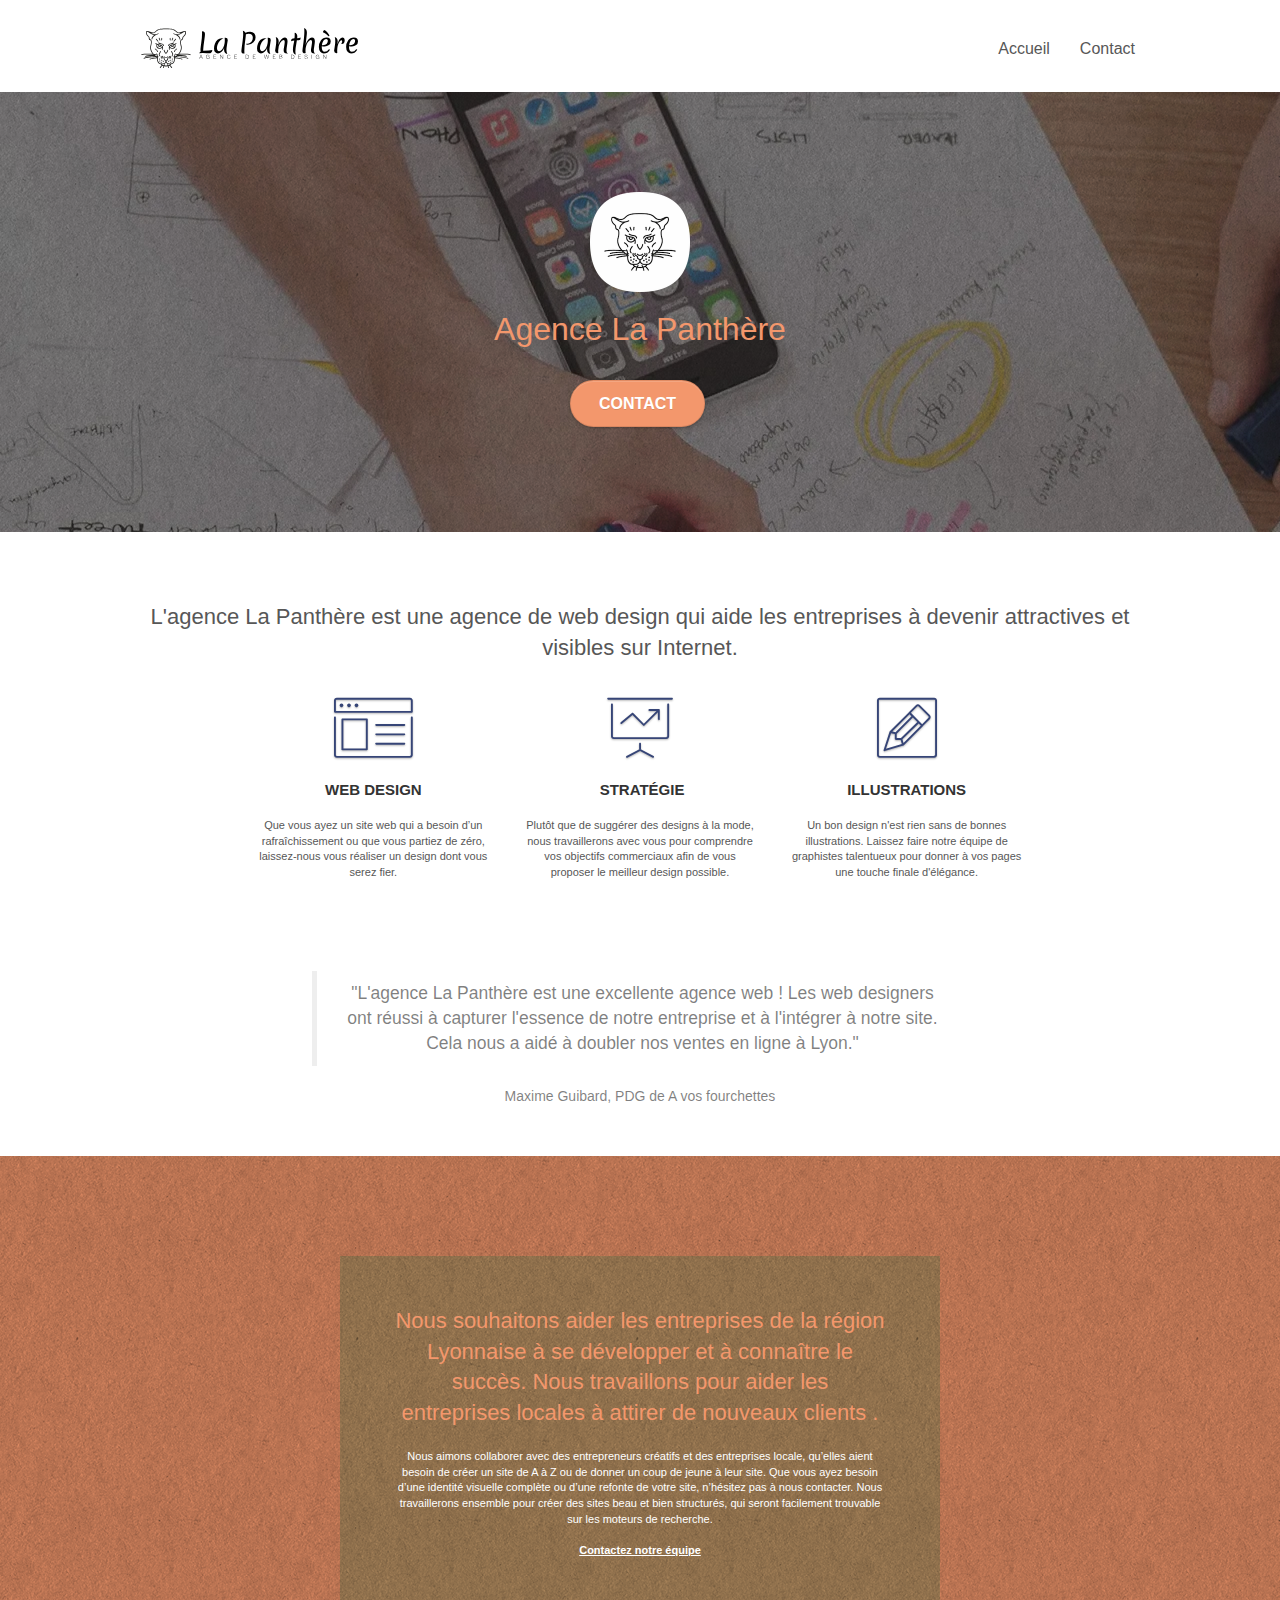
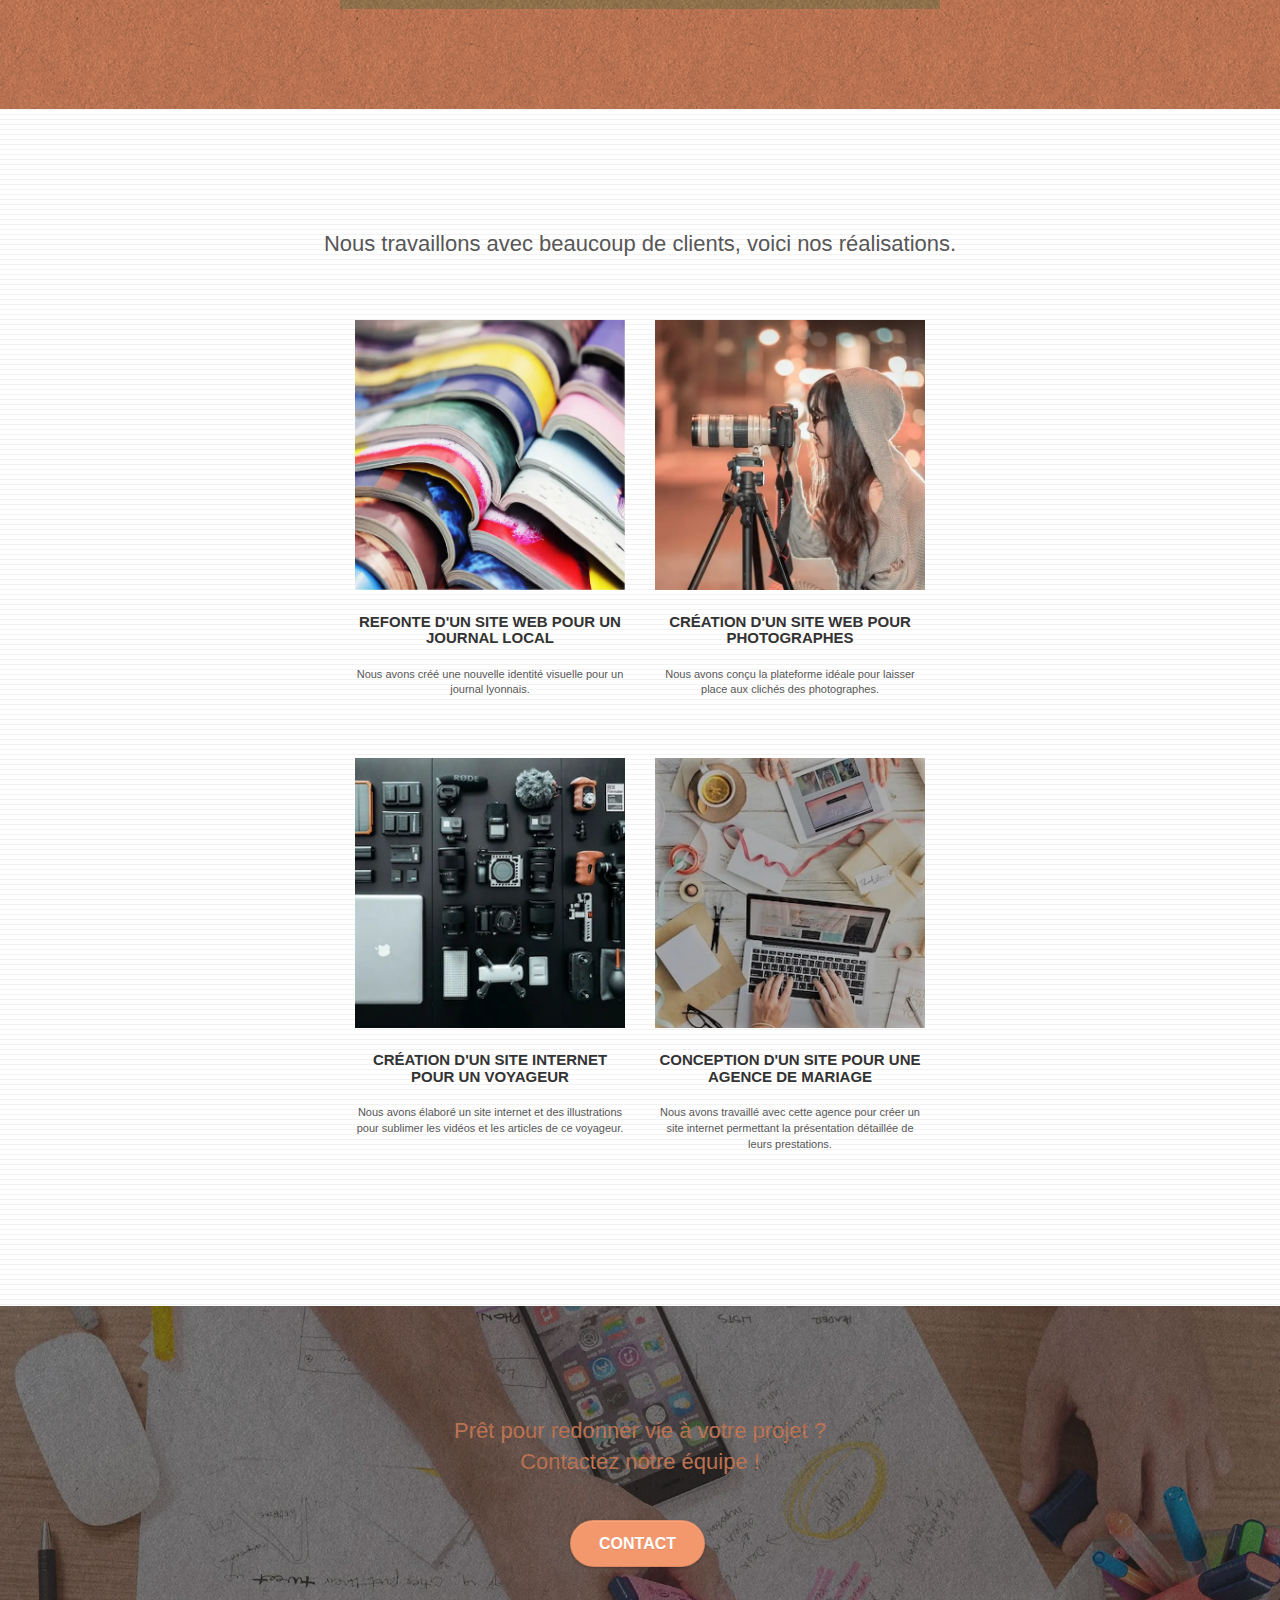
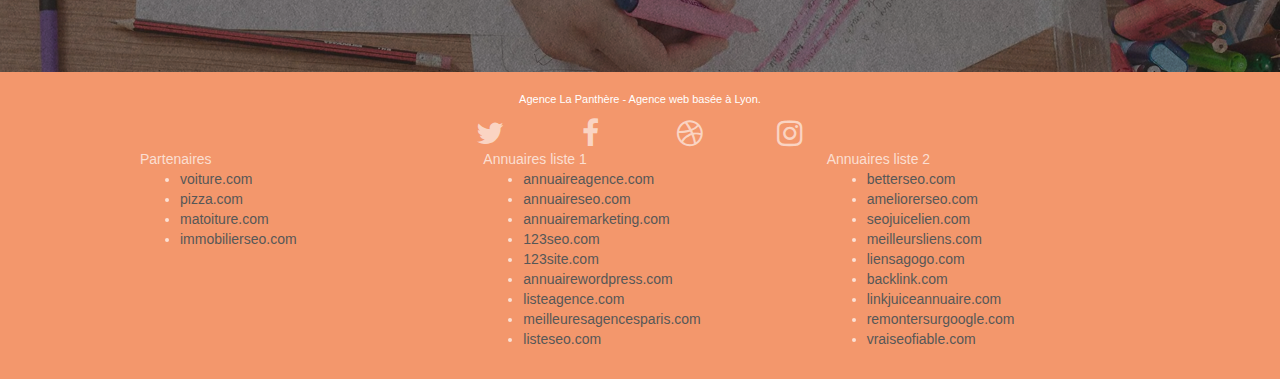
<file: index.html>
<!doctype html>
<html lang="fr">

<head>
	<meta charset="utf-8">
	<meta name="description" content="Agence de web design basée à Lyon, La Panthère souhaite collaborer avec des entrepreneurs créatifs et des entreprises locale, qu’elles
	aient besoin de créer un site de A à Z ou de donner un coup de jeune à leur site.">
	<meta name="viewport" content="width=device-width, initial-scale=1.0, viewport-fit=cover">
	<link rel="shortcut icon" type="image/png" href="favicon.jpg">

	<link rel="stylesheet" type="text/css" href="./css/bootstrap.css">
	<link rel="stylesheet" type="text/css" href="style.css">
	<link rel="stylesheet" type="text/css" href="./css/font-awesome.css">
	<link rel="stylesheet" type="text/css" href="./css/et-line.css">

	<title>La Panthère - Agence de Web Design</title>


	<!-- Analytics -->

	<!-- Analytics END -->

</head>

<body>
	<!-- Principal conteneur -->
	<div class="page-container">

		<!-- bloc-0 -->
		<header class="bloc bgc-white l-bloc " id="bloc-0">
			<div class="container bloc-sm">

				<nav class="navbar row">
					<div class="navbar-header">
						<a class="navbar-brand" href="index.html"><img src="img/agence-la-panthere-monochrome.svg"
								alt="Logo et nom de l'agence 'La Panthère'" height="40" /></a>
						<button id="nav-toggle" type="button" class="ui-navbar-toggle navbar-toggle"
							data-toggle="collapse" data-target=".navbar-1">
							<span class="sr-only">Toggle navigation</span><span class="icon-bar"></span><span
								class="icon-bar"></span><span class="icon-bar"></span>
						</button>
					</div>
					<div class="collapse navbar-collapse navbar-1 special-dropdown-nav">
						<ul class="site-navigation nav navbar-nav">
							<li>
								<a href="index.html">Accueil</a>
							</li>
							<li>
								<a href="contact.html">Contact</a>
							</li>
						</ul>
					</div>
				</nav>
			</div>
		</header>
		<!-- bloc-0 END -->
		<main>
			<!-- bloc-1-presentation -->
			<section
				class="bloc bgc-dark-slate-blue bg-banniere d-bloc bg-t-edge bloc-bg-texture texture-paper b-parallax"
				id="bloc-1-hero">
				<div class="container bloc-lg">
					<div class="row tight-width-whitespace">
						<div class="col-sm-12">
							<img src="img/logo.webp" class="center-block image-resize-mode" width="100"
								alt="Logo de l'agence La Panthère, représentant une tête de panthère." />
							<h1 class="text-center hero-bloc-text tc-white ">
								Agence La Panthère
							</h1>
							<div class="text-center">
								<a href="contact.html" class="btn btn-lg btn-clean btn-rd cta-hero btn-atomic-tangerine"
									id="cta-hero">Contact</a>
							</div>
						</div>
					</div>
				</div>
			</section>
			<!-- bloc-1-presentation END -->

			<!-- bloc-2-services -->
			<section class="bloc bgc-white l-bloc" id="bloc-2-services">
				<div class="container bloc-md">
					<div class="row">
						<div class="col-sm-12 text-center">
							<h2>L'agence La Panthère est une agence de web design qui aide les entreprises à devenir
								attractives et visibles sur Internet.</h2>
						</div>
					</div>
					<div class="row voffset-lg med-width-whitespace">
						<div class="col-sm-4">
							<div class="text-center">
								<span class="et-icon-browser sm-shadow icon-dark-slate-blue icons icon-lg"></span>
							</div>
							<h3 class="mg-md text-center">
								Web design
							</h3>
							<p class="text-center ">
								Que vous ayez un site web qui a besoin d&rsquo;un rafraîchissement ou que vous partiez
								de
								zéro, laissez-nous vous réaliser un design dont vous serez fier.
							</p>
						</div>
						<div class="col-sm-4">
							<div class="text-center">
								<span class="et-icon-presentation sm-shadow icon-dark-slate-blue icons icon-lg"></span>
							</div>
							<h3 class="mg-md text-center">
								&nbsp;Stratégie
							</h3>
							<p class="text-center ">
								Plutôt que de suggérer des designs à la mode, nous travaillerons avec vous pour
								comprendre
								vos objectifs commerciaux afin de vous proposer le meilleur design possible.<br>
							</p>
						</div>
						<div class="col-sm-4">
							<div class="text-center">
								<span class="et-icon-edit sm-shadow icon-dark-slate-blue icons icon-lg"></span>
							</div>
							<h3 class="mg-md text-center">
								Illustrations
							</h3>
							<p class="text-center ">
								Un bon design n'est rien sans de bonnes illustrations. Laissez faire notre équipe de
								graphistes talentueux pour donner à vos pages une touche finale d'élégance.
							</p>
						</div>
					</div>
					<div class="row voffset-lg voffset">
						<figure class="col-xs-12 col-md-8 col-md-offset-2 text-center">
							<blockquote>"L'agence La Panthère est une excellente agence web ! Les web designers ont
								réussi à capturer l'essence de notre entreprise et à l'intégrer à notre site. Cela nous
								a aidé à doubler nos ventes en ligne à Lyon."</blockquote>
							<figcaption>Maxime Guibard, PDG de A vos fourchettes</figcaption>
						</figure>
					</div>
				</div>
			</section>
			<!-- bloc-2-services END -->

			<!-- bloc-3-what-i-do -->
			<section
				class="bloc tc-white bgc-atomic-tangerine bg-presentation d-bloc bloc-bg-texture texture-paper b-parallax"
				id="bloc-3-what-i-do">
				<div class="container bloc-lg">
					<div class="row tight-width-whitespace black-background">
						<div class="col-sm-12">
							<h2 class="mg-md text-center tc-white">
								Nous souhaitons aider les entreprises de la région Lyonnaise à se développer et à
								connaître
								le succès. Nous travaillons pour aider les entreprises locales à attirer de nouveaux
								clients
								.<br>
							</h2>
							<p class="text-center white">
								Nous aimons collaborer avec des entrepreneurs créatifs et des entreprises locale,
								qu’elles
								aient besoin de créer un site de A à Z ou de donner un coup de jeune à leur site. Que
								vous
								ayez besoin d’une identité visuelle complète ou d’une refonte de votre site, n’hésitez
								pas à
								nous contacter. Nous travaillerons ensemble pour créer des sites beau et bien
								structurés,
								qui seront facilement trouvable sur les moteurs de recherche. <br><br><a
									class="ltc-white bold-link" href="page2.html">Contactez notre équipe</a><br>
							</p>
						</div>
					</div>
				</div>
			</section>
			<!-- bloc-3-what-i-do END -->

			<!-- bloc-4-portfolio -->
			<section class="bloc bgc-white bg-lines-h2-bg bg-repeat l-bloc" id="bloc-4-portfolio">
				<div class="container bloc-lg">
					<div class="row">
						<div class="col-sm-12 text-center">
							<h2>Nous travaillons avec beaucoup de clients, voici nos réalisations.</h2>
						</div>
					</div>
					<div class="row tight-width-whitespace portfolio-row">
						<div class="col-sm-6">
							<a href="#" data-lightbox="img/1.webp" data-gallery-id="gallery-1"
								data-caption="Refonte d'un site web pour un journal local" data-frame="snapshot-lb"><img
									src="img/1.webp" alt="Photo de livres superposés de toutes les couleurs"
									class="img-responsive portfolio-thumb" /></a>
							<h3 class="mg-md text-center">
								Refonte d'un site web pour un journal local
							</h3>
							<p class="text-center">
								Nous avons créé une nouvelle identité visuelle pour un journal lyonnais.
							</p>
						</div>
						<div class="col-sm-6">
							<a href="#" data-lightbox="img/2.webp" data-gallery-id="gallery-1"
								data-caption="Création d'un site web pour photographes" data-frame="snapshot-lb"><img
									src="img/2.webp" class="img-responsive portfolio-thumb"
									alt="Photo d'une photographe en train de faire le point" /></a>
							<h3 class="mg-md text-center">
								Création d'un site web pour photographes
							</h3>
							<p class="text-center">
								Nous avons conçu la plateforme idéale pour laisser place aux clichés des photographes.
							</p>
						</div>
					</div>
					<div class="row tight-width-whitespace portfolio-row">
						<div class="col-sm-6">
							<a href="#" data-lightbox="img/3.webp" data-gallery-id="gallery-1"
								data-caption="Création d'un site internet pour un voyageur"
								data-frame="snapshot-lb"><img src="img/3.webp" class="img-responsive portfolio-thumb"
									alt="Photo d'une table, sur laquelle sont posés plusieurs équipements de photographie" /></a>
							<h3 class="mg-md text-center">
								Création d'un site internet pour un voyageur
							</h3>
							<p class="text-center">
								Nous avons élaboré un site internet et des illustrations pour sublimer les vidéos et les
								articles de ce voyageur.
							</p>
						</div>
						<div class="col-sm-6">
							<a href="#" data-lightbox="img/4.webp" data-gallery-id="gallery-1"
								data-caption="Conception d'un site pour une agence de mariage"
								data-frame="snapshot-lb"><img src="img/4.webp" class="img-responsive portfolio-thumb"
									alt="Photo de deux personnes planifiant un évènement autour d'une table" /></a>
							<h3 class="mg-md text-center">
								Conception d'un site pour une agence de mariage
							</h3>
							<p class="text-center">
								Nous avons travaillé avec cette agence pour créer un site internet permettant la
								présentation détaillée de leurs prestations.
							</p>
						</div>
					</div>
				</div>
			</section>
			<!-- bloc-4-portfolio END -->

			<!-- bloc-5-cta -->
			<section class="bloc bgc-dark-slate-blue bg-banniere d-bloc bloc-bg-texture texture-paper" id="bloc-5-cta">
				<div class="container bloc-lg">
					<div class="row">
						<h2 class="mg-md text-center tc-white">
							Prêt pour redonner vie à votre projet ?<br>Contactez notre équipe !
						</h2>
						<div class="col-sm-12 text-center">
							<a href="contact.html"
								class="btn btn-atomic-tangerine btn-clean btn-rd btn-lg cta-hero">Contact</a>
						</div>
					</div>
				</div>
			</section>
			<!-- bloc-5-cta END -->
		</main>
		<!-- Footer - bloc-8 -->
		<footer class="bloc bgc-atomic-tangerine d-bloc" id="bloc-8">
			<div class="container bloc-sm">
				<div class="row">
					<div class="col-sm-12">
						<p class="text-center white">
							Agence La Panthère - Agence web basée à Lyon.<br>
						</p>
						<nav class="row row-no-gutters social">
							<div class="col-sm-3">
								<div class="text-center">
									<a class="social" href="index.html" aria-label="Lien vers la page Twitter"><span
											class="fa fa-twitter icon-md"></span></a>
								</div>
							</div>
							<div class="col-sm-3">
								<div class="text-center">
									<a class="social" href="index.html" aria-label="Lien vers la page Facebook"><span
											class="fa fa-facebook icon-md"></span></a>
								</div>
							</div>
							<div class="col-sm-3">
								<div class="text-center">
									<a class="social" href="index.html" aria-label="Lien vers la page Dribble"><span
											class="fa fa-dribbble icon-md"></span></a>
								</div>
							</div>
							<div class="col-sm-3">
								<div class="text-center">
									<a class="social" href="index.html" aria-label="Lien vers la page Instagram"><span
											class="fa fa-instagram icon-md"></span></a>
								</div>
							</div>
						</nav>
						<div class="row">
							<nav class="col-sm-4">
								Partenaires
								<ul>
									<li><a href="voiture.com">voiture.com</a></li>
									<li><a href="pizza.com">pizza.com</a></li>
									<li><a href="matoiture.com">matoiture.com</a></li>
									<li><a href="immobilierseo.com">immobilierseo.com</a></li>
								</ul>
							</nav>
							<nav class="col-sm-4">
								Annuaires liste 1
								<ul>
									<li><a href="annuaireagence.com">annuaireagence.com</a></li>
									<li><a href="annuaireseo.com">annuaireseo.com</a></li>
									<li><a href="annuairemarketing.com">annuairemarketing.com</a></li>
									<li><a href="123seoture.com">123seo.com</a></li>
									<li><a href="123site.com">123site.com</a></li>
									<li><a href="annuairewordpress.com">annuairewordpress.com</a></li>
									<li><a href="listeagence.com">listeagence.com</a></li>
									<li><a href="meilleuresagencesparis.com">meilleuresagencesparis.com</a></li>
									<li><a href="listeseo.com">listeseo.com</a></li>
								</ul>
							</nav>
							<nav class="col-sm-4">
								Annuaires liste 2
								<ul>
									<li><a href="betterseo.com">betterseo.com</a></li>
									<li><a href="ameliorerseo.com">ameliorerseo.com</a></li>
									<li><a href="seojuicelien.com">seojuicelien.com</a></li>
									<li><a href="meilleursliens.com">meilleursliens.com</a></li>
									<li><a href="liensagogo.com">liensagogo.com</a></li>
									<li><a href="backlink.com">backlink.com</a></li>
									<li><a href="linkjuiceannuaire.com">linkjuiceannuaire.com</a></li>
									<li><a href="remontersurgoogle.com">remontersurgoogle.com</a></li>
									<li><a href="vraiseofiable.com">vraiseofiable.com</a></li>
								</ul>
							</nav>
						</div>
					</div>
				</div>
			</div>
		</footer>
		<!-- Footer - bloc-8 END -->

	</div>
	<!-- Principal conteneur END -->

	<script src="./js/jquery-2.1.0.js"></script>
	<script src="./js/bootstrap.js"></script>
	<script src="./js/blocs.js"></script>
	<script src="./js/jquery.touchSwipe.js" defer></script>
	<script src="./js/gmaps.js"></script>

</body>

</html>
</file>
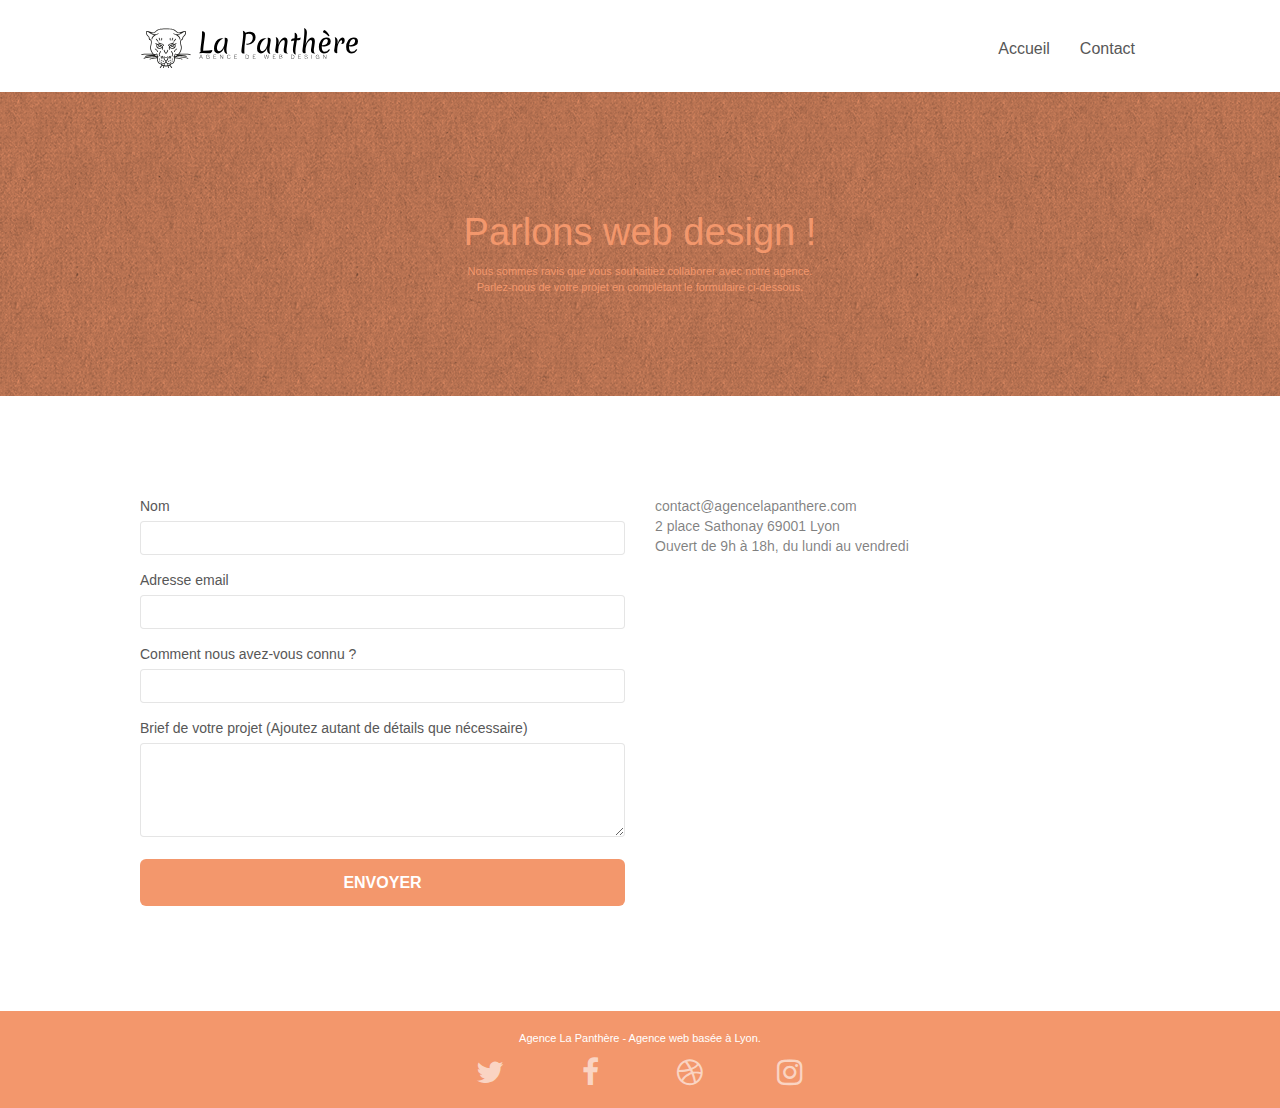
<file: contact.html>
<!doctype html>
<html lang="fr">

<head>
	<meta charset="utf-8">
	<meta name="description"
		content="Page de contact de l'agence de web design La Panthère - Venez nous parler de votre projet !">
	<meta name="viewport" content="width=device-width, initial-scale=1.0, viewport-fit=cover">
	<link rel="shortcut icon" type="image/png" href="favicon.jpg">

	<link rel="stylesheet" type="text/css" href="./css/bootstrap.css">
	<link rel="stylesheet" type="text/css" href="style.css">
	<link rel="stylesheet" type="text/css" href="./css/font-awesome.css">
	<link rel="stylesheet" type="text/css" href="./css/et-line.css">

	<title>La Panthère - Contact</title>


	<!-- Analytics -->

	<!-- Analytics END -->

</head>

<body>
	<!-- Principal conteneur -->
	<div class="page-container">

		<!-- bloc-0 -->
		<header class="bloc bgc-white l-bloc " id="bloc-0">
			<div class="container bloc-sm">
				<div class="navbar row">
					<div class="navbar-header">
						<a class="navbar-brand" href="index.html"><img src="img/agence-la-panthere-monochrome.svg"
								alt="Logo et nom de l'agence 'La Panthère'" height="40" /></a>
						<button id="nav-toggle" type="button" class="ui-navbar-toggle navbar-toggle"
							data-toggle="collapse" data-target=".navbar-1">
							<span class="sr-only">Toggle navigation</span><span class="icon-bar"></span><span
								class="icon-bar"></span><span class="icon-bar"></span>
						</button>
					</div>
					<nav class="collapse navbar-collapse navbar-1 special-dropdown-nav">
						<ul class="site-navigation nav navbar-nav">
							<li>
								<a href="index.html">Accueil</a>
							</li>
							<li>
							</li>
							<li>
								<a href="contact.html"> Contact</a>
							</li>
						</ul>
					</nav>
				</div>
			</div>
		</header>
		<!-- bloc-0 END -->
		<main>
			<!-- bloc-6 -->
			<section class="bloc bg-dots-bg bg-repeat bgc-atomic-tangerine d-bloc bloc-bg-texture texture-paper"
				id="bloc-6">
				<div class="container bloc-lg">
					<div class="row">
						<div class="col-sm-12">
							<h1 class="text-center hero-bloc-text tc-white">
								Parlons web design !
							</h1>
							<p class="text-center mg-lg tc-white tight-width-whitespace">
								Nous sommes ravis que vous souhaitiez collaborer avec notre agence.<br>
								Parlez-nous de votre projet en complétant le formulaire ci-dessous.
							</p>
						</div>
					</div>
				</div>
			</section>
			<!-- bloc-6 END -->

			<!-- bloc-7 -->
			<section class="bloc bgc-white l-bloc" id="bloc-7">
				<div class="container bloc-lg">
					<div class="row">
						<div class="col-sm-6">
							<form id="form_1" novalidate>
								<div class="form-group">
									<label for="name">
										Nom
									</label>
									<input id="name" class="form-control" required />
								</div>
								<div class="form-group">
									<label for="email">
										Adresse email
									</label>
									<input id="email" class="form-control" type="email" required />
								</div>
								<div class="form-group">
									<label for="input_504">
										Comment nous avez-vous connu ?
									</label>
									<input class="form-control" type="email" required id="input_504" />
								</div>
								<div class="form-group">
									<label for="message">
										Brief de votre projet (Ajoutez autant de détails que nécessaire)<br>
									</label><textarea id="message" class="form-control" rows="4" cols="50"
										required></textarea>
								</div>
								<button class="bloc-button btn btn-lg btn-block cta-hero btn-atomic-tangerine"
									type="submit">
									Envoyer
								</button>
							</form>
						</div>
						<div class="col-sm-6">
							<address>
								contact@agencelapanthere.com<br>2 place Sathonay 69001 Lyon<br>Ouvert de 9h à 18h, du
								lundi
								au vendredi<br>
							</address>
						</div>
					</div>
				</div>
			</section>
			<!-- bloc-7 END -->
		</main>
		<!-- ScrollToTop Button -->
		<a class="bloc-button btn btn-d scrollToTop" onclick="scrollToTarget('1')"><span
				class="fa fa-chevron-up"></span></a>
		<!-- ScrollToTop Button END-->


		<!-- Footer - bloc-8 -->
		<footer class="bloc bgc-atomic-tangerine d-bloc" id="bloc-8">
			<div class="container bloc-sm">
				<div class="row">
					<div class="col-sm-12">
						<p class="text-center white">
							Agence La Panthère - Agence web basée à Lyon.<br>
						</p>
						<nav class="row row-no-gutters social">
							<div class="col-sm-3">
								<div class="text-center">
									<a class="social" href="index.html" aria-label="Lien vers la page Twitter"><span
											class="fa fa-twitter icon-md"></span></a>
								</div>
							</div>
							<div class="col-sm-3">
								<div class="text-center">
									<a class="social" href="index.html" aria-label="Lien vers la page Facebook"><span
											class="fa fa-facebook icon-md"></span></a>
								</div>
							</div>
							<div class="col-sm-3">
								<div class="text-center">
									<a class="social" href="index.html" aria-label="Lien vers la page Dribble"><span
											class="fa fa-dribbble icon-md"></span></a>
								</div>
							</div>
							<div class="col-sm-3">
								<div class="text-center">
									<a class="social" href="index.html" aria-label="Lien vers la page Instagram"><span
											class="fa fa-instagram icon-md"></span></a>
								</div>
							</div>
						</nav>
					</div>
				</div>
			</div>
		</footer>
		<!-- Footer - bloc-8 END -->

	</div>
	<!-- Principal conteneur END -->


	<script src="./js/jquery-2.1.0.js"></script>
	<script src="./js/bootstrap.js"></script>
	<script src="./js/blocs.js"></script>
	<script src="./js/jqBootstrapValidation.js"></script>
	<script src="./js/formHandler.js"></script>

</body>

</html>
</file>
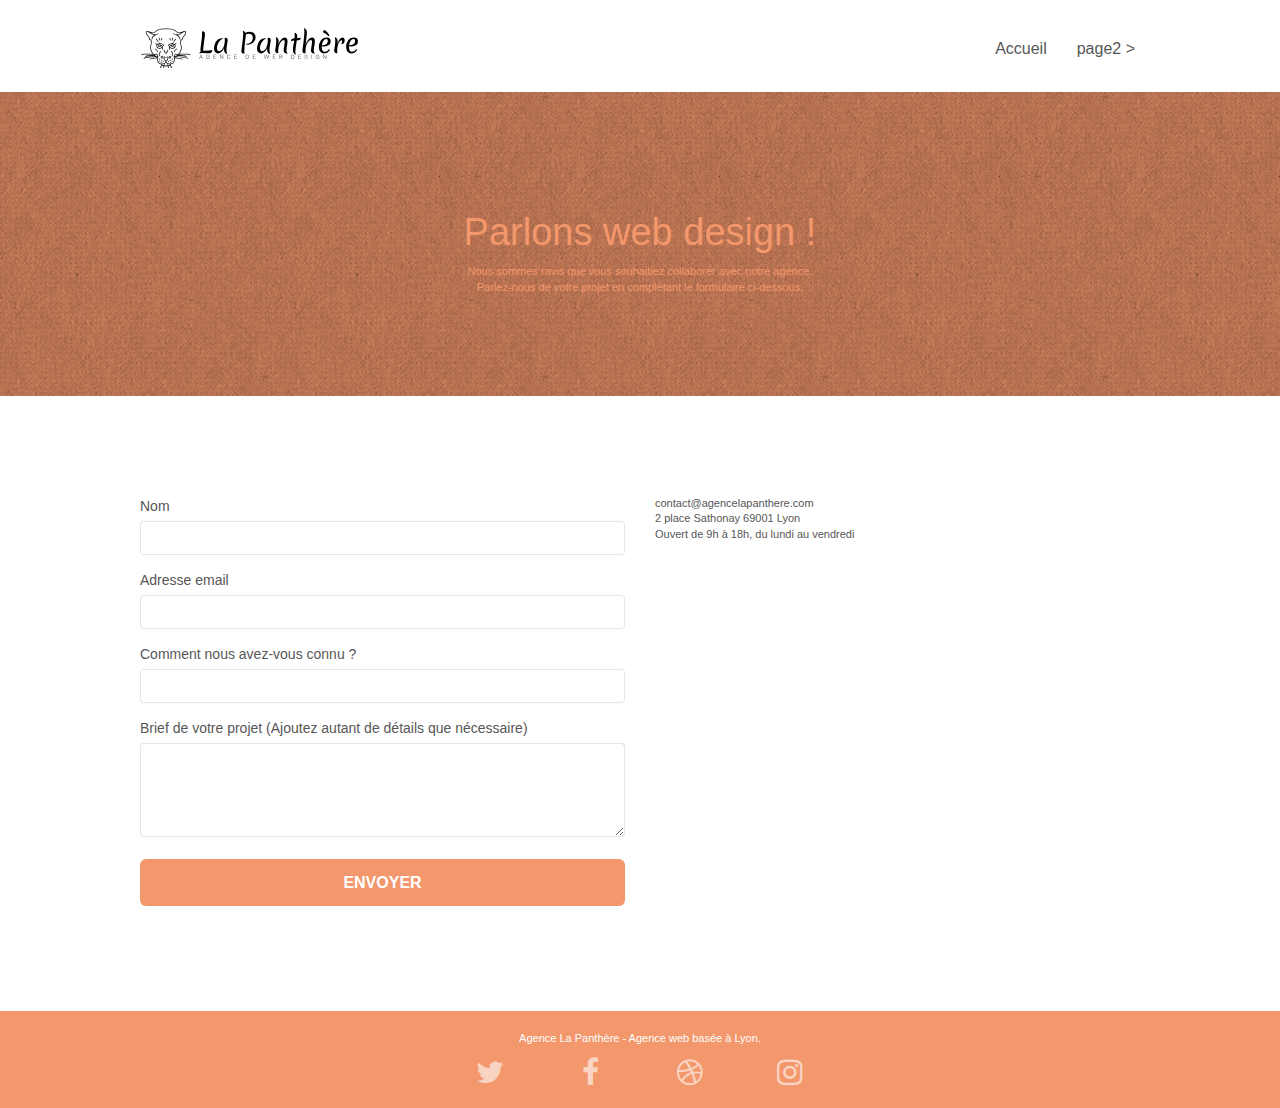
<file: page2.html>
<!doctype html>
<html lang="fr">

<head>
	<meta charset="utf-8">
	<meta name="description"
		content="Page de contact de l'agence de web design La Panthère - Venez nous parler de votre projet !">
	<meta name="viewport" content="width=device-width, initial-scale=1.0, viewport-fit=cover">
	<link rel="shortcut icon" type="image/png" href="favicon.jpg">

	<link rel="stylesheet" type="text/css" href="./css/bootstrap.css">
	<link rel="stylesheet" type="text/css" href="style.css">
	<link rel="stylesheet" type="text/css" href="./css/font-awesome.css">
	<link rel="stylesheet" type="text/css" href="./css/et-line.css">


	<script src="./js/jquery-2.1.0.js"></script>
	<script src="./js/bootstrap.js"></script>
	<script src="./js/blocs.js"></script>
	<script src="./js/jqBootstrapValidation.js"></script>
	<script src="./js/formHandler.js"></script>
	<title>La Panthère - Contact</title>


	<!-- Analytics -->

	<!-- Analytics END -->

</head>

<body>
	<!-- Principal conteneur -->
	<div class="page-container">

		<!-- bloc-0 -->
		<header class="bloc bgc-white l-bloc " id="bloc-0">
			<div class="container bloc-sm">
				<nav class="navbar row">
					<div class="navbar-header">
						<a class="navbar-brand" href="index.html"><img src="img/agence-la-panthere-monochrome.svg"
								alt="atlanta web design logo" height="40" /></a>
						<button id="nav-toggle" type="button" class="ui-navbar-toggle navbar-toggle"
							data-toggle="collapse" data-target=".navbar-1">
							<span class="sr-only">Toggle navigation</span><span class="icon-bar"></span><span
								class="icon-bar"></span><span class="icon-bar"></span>
						</button>
					</div>
					<div class="collapse navbar-collapse navbar-1 special-dropdown-nav">
						<ul class="site-navigation nav navbar-nav">
							<li>
								<a href="index.html">Accueil</a>
							</li>
							<li>
							</li>
							<li>
								<a href="page2.html">page2 &gt;</a>
							</li>
						</ul>
					</div>
				</nav>
			</div>
		</header>
		<!-- bloc-0 END -->

		<!-- bloc-6 -->
		<div class="bloc bg-dots-bg bg-repeat bgc-atomic-tangerine d-bloc bloc-bg-texture texture-paper" id="bloc-6">
			<div class="container bloc-lg">
				<div class="row">
					<div class="col-sm-12">
						<h1 class="text-center hero-bloc-text tc-white">
							Parlons web design !
						</h1>
						<p class="text-center mg-lg tc-white tight-width-whitespace">
							Nous sommes ravis que vous souhaitiez collaborer avec notre agence.<br>
							Parlez-nous de votre projet en complétant le formulaire ci-dessous.
						</p>
					</div>
				</div>
			</div>
		</div>
		<!-- bloc-6 END -->

		<!-- bloc-7 -->
		<div class="bloc bgc-white l-bloc" id="bloc-7">
			<div class="container bloc-lg">
				<div class="row">
					<div class="col-sm-6">
						<form id="form_1" novalidate success-msg="Your message has been sent."
							fail-msg="Sorry it seems that our mail server is not responding, Sorry for the inconvenience!">
							<div class="form-group">
								<label for="name">
									Nom
								</label>
								<input id="name" class="form-control" required />
							</div>
							<div class="form-group">
								<label for="email">
									Adresse email
								</label>
								<input id="email" class="form-control" type="email" required />
							</div>
							<div class="form-group">
								<label for="input_504">
									Comment nous avez-vous connu ?
								</label>
								<input class="form-control" type="email" required id="input_504" />
							</div>
							<div class="form-group">
								<label for="message">
									Brief de votre projet (Ajoutez autant de détails que nécessaire)<br>
								</label><textarea id="message" class="form-control" rows="4" cols="50"
									required></textarea>
							</div>
							<button class="bloc-button btn btn-lg btn-block cta-hero btn-atomic-tangerine"
								type="submit">
								Envoyer
							</button>
						</form>
					</div>
					<div class="col-sm-6">
						<p>
							contact@agencelapanthere.com<br>2 place Sathonay 69001 Lyon<br>Ouvert de 9h à 18h, du lundi
							au vendredi<br>
						</p>
					</div>
				</div>
			</div>
		</div>
		<!-- bloc-7 END -->

		<!-- ScrollToTop Button -->
		<a class="bloc-button btn btn-d scrollToTop" onclick="scrollToTarget('1')"><span
				class="fa fa-chevron-up"></span></a>
		<!-- ScrollToTop Button END-->


		<!-- Footer - bloc-8 -->
		<footer class="bloc bgc-atomic-tangerine d-bloc" id="bloc-8">
			<div class="container bloc-sm">
				<div class="row">
					<div class="col-sm-12">
						<p class="text-center white">
							Agence La Panthère - Agence web basée à Lyon.<br>
						</p>
						<nav class="row row-no-gutters social">
							<div class="col-sm-3">
								<div class="text-center">
									<a class="social" href="index.html" aria-label="Lien vers la page Twitter"><span
											class="fa fa-twitter icon-md"></span></a>
								</div>
							</div>
							<div class="col-sm-3">
								<div class="text-center">
									<a class="social" href="index.html" aria-label="Lien vers la page Facebook"><span
											class="fa fa-facebook icon-md"></span></a>
								</div>
							</div>
							<div class="col-sm-3">
								<div class="text-center">
									<a class="social" href="index.html" aria-label="Lien vers la page Dribble"><span
											class="fa fa-dribbble icon-md"></span></a>
								</div>
							</div>
							<div class="col-sm-3">
								<div class="text-center">
									<a class="social" href="index.html" aria-label="Lien vers la page Instagram"><span
											class="fa fa-instagram icon-md"></span></a>
								</div>
							</div>
						</nav>
					</div>
				</div>
			</div>
		</footer>
		<!-- Footer - bloc-8 END -->

	</div>
	<!-- Principal conteneur END -->


</body>

</html>
</file>
<file: style.css>
body {
    margin: 0;
    padding: 0;
    background: #FFF;
    overflow-x: hidden;
    -webkit-font-smoothing: antialiased;
    -moz-osx-font-smoothing: grayscale;
}

a,
button {
    transition: all .3s ease-in-out;
    outline: none !important;
}

a:hover {
    text-decoration: none;
    cursor: pointer;
}

#page-loading-blocs-notifaction {
    position: fixed;
    top: 0;
    bottom: 0;
    width: 100%;
    z-index: 100000;
    background: #FFFFFF url("img/pageload-spinner.gif") no-repeat center center;
}

.bloc {
    width: 100%;
    clear: both;
    background: 50% 50% no-repeat;
    padding: 0 50px;
    -webkit-background-size: cover;
    -moz-background-size: cover;
    -o-background-size: cover;
    background-size: cover;
    position: relative;
}

.bloc .container {
    padding-left: 0;
    padding-right: 0;
}

.bloc-lg {
    padding: 100px 50px;
}

.bloc-md {
    padding: 50px;
}

.bloc-sm {
    padding: 20px 50px;
}

.bg-center,
.bg-l-edge,
.bg-r-edge,
.bg-t-edge,
.bg-b-edge,
.bg-tl-edge,
.bg-bl-edge,
.bg-tr-edge,
.bg-br-edge,
.bg-repeat {
    -webkit-background-size: auto !important;
    -moz-background-size: auto !important;
    -o-background-size: auto !important;
    background-size: auto !important;
}

.bg-repeat {
    background: repeat;
}

.bg-t-edge {
    background: top no-repeat;
}

.bloc-bg-texture::before {
    content: "";
    background-size: 2px 2px;
    position: absolute;
    top: 0;
    bottom: 0;
    left: 0;
    right: 0;
}

.texture-paper::before {
    background: url("img/texture-paper.webp");
    background-size: 280px 280px;
}

.b-parallax {
    background-attachment: fixed;
}

.d-bloc {
    color: rgba(255, 255, 255, .7);
}

.d-bloc button:hover {
    color: rgba(255, 255, 255, .9);
}

.d-bloc .icon-round,
.d-bloc .icon-square,
.d-bloc .icon-rounded,
.d-bloc .icon-semi-rounded-a,
.d-bloc .icon-semi-rounded-b {
    border-color: rgba(255, 255, 255, .9);
}

.d-bloc .divider-h span {
    border-color: rgba(255, 255, 255, .2);
}

.d-bloc .a-btn,
.d-bloc .navbar a,
.d-bloc .navbar-brand,
.d-bloc a .icon-sm,
.d-bloc a .icon-md,
.d-bloc a .icon-lg,
.d-bloc a .icon-xl,
.d-bloc h1 a,
.d-bloc h2 a,
.d-bloc h3 a,
.d-bloc h4 a,
.d-bloc h5 a,
.d-bloc h6 a,
.d-bloc p a {
    color: rgba(255, 255, 255, .6);
}

.d-bloc .a-btn:hover,
.d-bloc .navbar a:hover,
.d-bloc .navbar-brand:hover,
.d-bloc a:hover .icon-sm,
.d-bloc a:hover .icon-md,
.d-bloc a:hover .icon-lg,
.d-bloc a:hover .icon-xl,
.d-bloc h1 a:hover,
.d-bloc h2 a:hover,
.d-bloc h3 a:hover,
.d-bloc h4 a:hover,
.d-bloc h5 a:hover,
.d-bloc h6 a:hover,
.d-bloc p a:hover {
    color: rgba(255, 255, 255, 1);
}

.d-bloc .navbar-toggle .icon-bar {
    background: rgba(255, 255, 255, 1);
}

.d-bloc .btn-wire,
.d-bloc .btn-wire:hover {
    color: rgba(255, 255, 255, 1);
    border-color: rgba(255, 255, 255, 1);
}

.d-bloc .panel {
    color: rgba(0, 0, 0, .5);
}

.d-bloc .panel button:hover {
    color: rgba(0, 0, 0, .7);
}

.d-bloc .panel icon {
    border-color: rgba(0, 0, 0, .7);
}

.d-bloc .panel .divider-h span {
    border-color: rgba(0, 0, 0, .1);
}

.d-bloc .panel .a-btn {
    color: rgba(0, 0, 0, .6);
}

.d-bloc .panel .a-btn:hover {
    color: rgba(0, 0, 0, 1);
}

.d-bloc .panel .btn-wire,
.d-bloc .panel .btn-wire:hover {
    color: rgba(0, 0, 0, .7);
    border-color: rgba(0, 0, 0, .3);
}

.d-bloc .panel,
.l-bloc {
    color: rgba(0, 0, 0, .5);
}

.d-bloc .panel button:hover,
.l-bloc button:hover {
    color: rgba(0, 0, 0, .7);
}

.l-bloc .icon-round,
.l-bloc .icon-square,
.l-bloc .icon-rounded,
.l-bloc .icon-semi-rounded-a,
.l-bloc .icon-semi-rounded-b {
    border-color: rgba(0, 0, 0, .7);
}

.d-bloc .panel .divider-h span,
.l-bloc .divider-h span {
    border-color: rgba(0, 0, 0, .1);
}

.d-bloc .panel .a-btn,
.l-bloc .a-btn,
.l-bloc .navbar a,
.l-bloc .navbar-brand,
.l-bloc a .icon-sm,
.l-bloc a .icon-md,
.l-bloc a .icon-lg,
.l-bloc a .icon-xl,
.l-bloc h1 a,
.l-bloc h2 a,
.l-bloc h3 a,
.l-bloc h4 a,
.l-bloc h5 a,
.l-bloc h6 a,
.l-bloc p a {
    color: rgba(0, 0, 0, .6);
}

.d-bloc .panel .a-btn:hover,
.l-bloc .a-btn:hover,
.l-bloc .navbar a:hover,
.l-bloc .navbar-brand:hover,
.l-bloc a:hover .icon-sm,
.l-bloc a:hover .icon-md,
.l-bloc a:hover .icon-lg,
.l-bloc a:hover .icon-xl,
.l-bloc h1 a:hover,
.l-bloc h2 a:hover,
.l-bloc h3 a:hover,
.l-bloc h4 a:hover,
.l-bloc h5 a:hover,
.l-bloc h6 a:hover,
.l-bloc p a:hover {
    color: rgba(0, 0, 0, 1);
}

.l-bloc .navbar-toggle .icon-bar {
    color: rgba(0, 0, 0, .6);
}

.d-bloc .panel .btn-wire,
.d-bloc .panel .btn-wire:hover,
.l-bloc .btn-wire,
.l-bloc .btn-wire:hover {
    color: rgba(0, 0, 0, .7);
    border-color: rgba(0, 0, 0, .3);
}

.voffset {
    margin-top: 30px;
}

.voffset-lg {
    margin-top: 80px;
}

.row-no-gutters {
    margin-right: 0;
    margin-left: 0;
}

.row.row-no-gutters>[class^="col-"],
.row.row-no-gutters>[class*=" col-"] {
    padding-right: 0;
    padding-left: 0;
}

#bloc-1-hero h1 {
    font-size: 32px;
}

.navbar {
    margin-bottom: 0;
    z-index: 1;
}

.navbar-brand {
    height: auto;
    padding: 3px 15px;
    font-size: 25px;
    font-weight: normal;
    font-weight: 600;
    line-height: 44px;
}

.navbar-brand img {
    max-height: 200px;
    margin: 0 5px 0 0;
    display: inline;
}

.navbar-brand img[src$=svg] {
    min-width: 100px;
}

.nav-center .navbar-brand img {
    margin: 0;
}

.navbar .nav {
    padding-top: 2px;
    margin-right: -16px;
    float: right;
    z-index: 1;
}

.nav>li {
    float: left;
    margin-top: 4px;
    font-size: 16px;
}

.navbar-nav .open .dropdown-menu>li>a {
    text-align: inherit;
}

.nav>li a:hover,
.nav>li a:focus {
    background: transparent;
}

.navbar-toggle {
    margin: 10px 10px 0 0;
    border: 0px;
}

.navbar-toggle:hover {
    background: transparent !important;
}

.navbar-toggle .icon-bar {
    background-color: rgba(0, 0, 0, .5);
    width: 26px;
}

.nav-invert .navbar .nav {
    float: left;
}

.nav-invert .navbar-header,
.nav-invert .navbar-brand {
    float: right;
    position: relative;
    z-index: 2;
}

@media (min-width: 768px) {
    .site-navigation {
        position: absolute;
        top: 50%;
        right: 20px;
        transform: translate(0, -50%);
        -webkit-transform: translateY(-50%);
    }

    .nav>li .dropdown-menu a,
    .nav>li .dropdown-menu a:hover {
        color: #484848;
    }

    .nav-invert .site-navigation {
        left: 0;
        right: 0;
    }

    .nav-center {
        text-align: center;
    }

    .nav-center .navbar-header {
        width: 100%;
    }

    .nav-center .navbar-header,
    .nav-center .navbar-brand,
    .nav-center .nav>li {
        float: none;
        display: inline-block;
    }

    .nav-center .site-navigation {
        position: relative;
        width: 100%;
        right: 0;
        margin-right: 0px;
        margin-top: 20px;
    }

    .nav-center.mini-nav .navbar-toggle {
        float: none;
        margin: 10px auto 0;
    }
}

.nav>li>.dropdown a {
    background: none !important;
    display: block;
    padding: 14px 15px;
}

nav .caret {
    margin: 0 5px;
}

.dropdown-menu .dropdown-menu {
    top: -8px;
    left: 100%;
}

.dropdown-menu .dropmenu-flow-right {
    top: 100%;
    left: 0;
    margin-left: -1px;
    border-top-left-radius: 0;
    border-top-right-radius: 0;
}

.dropdown-menu .dropdown span {
    border: 4px solid black;
    border-top-color: transparent;
    border-right-color: transparent;
    border-bottom-color: transparent;
    margin: 6px -5px 0 0 !important;
    float: right;
}

.mg-md {
    margin-top: 10px;
    margin-bottom: 20px;
}

.mg-lg {
    margin-top: 10px;
    margin-bottom: 40px;
}

.btn {
    margin: 0 5px 5px 0;
}

.btn.pull-right {
    margin: 0 0 5px 5px;
}

.btn-d,
.btn-d:hover,
.btn-d:focus {
    color: #FFF;
    background: rgba(0, 0, 0, .3);
}

button {
    outline: none !important;
}

.btn-rd {
    border-radius: 40px;
}

.btn-clean {
    border: 1px solid rgba(0, 0, 0, .08);
    border-bottom-color: rgba(0, 0, 0, .1);
    text-shadow: 0 1px 0 rgba(0, 0, 1, .1);
    box-shadow: 0 1px 3px rgba(0, 0, 1, .25), inset 0 1px 0 0 rgba(255, 255, 255, .15);
}

.icon-md {
    font-size: 30px !important;
}

.icon-lg {
    font-size: 60px !important;
}

.sm-shadow {
    text-shadow: 0 1px 2px rgba(0, 0, 0, .3);
}

.panel-sq,
.panel-sq .panel-heading,
.panel-sq .panel-footer {
    border-radius: 0;
}

.panel-rd {
    border-radius: 30px;
}

.panel-rd .panel-heading {
    border-radius: 29px 29px 0 0;
}

.panel-rd .panel-footer {
    border-radius: 0 0 29px 29px;
}

.form-control {
    border-color: rgba(0, 0, 0, .1);
    box-shadow: none;
}

.scrollToTop {
    width: 40px;
    height: 40px;
    position: fixed;
    bottom: 20px;
    right: 20px;
    opacity: 0;
    z-index: 500;
    transition: all .3s ease-in-out;
}

.scrollToTop span {
    margin-top: 6px;
}

.showScrollTop {
    font-size: 14px;
    opacity: 1;
}

a[data-lightbox] {
    position: relative;
    display: block;
    text-align: center;
}

a[data-lightbox]:hover::before {
    content: "+";
    font-family: "HelveticaNeue-Light", "Helvetica Neue Light", "Helvetica Neue", Helvetica, Arial;
    font-size: 32px;
    width: 50px;
    height: 50px;
    margin-left: -25px;
    border-radius: 50%;
    background: rgba(0, 0, 0, .6);
    color: #FFF;
    font-weight: 100;
    z-index: 1;
    position: absolute;
    top: 50%;
    transform: translateY(-50%);
    -webkit-transform: translateY(-50%);
}

a[data-lightbox]:hover img {
    opacity: 0.6;
    -webkit-animation-fill-mode: none;
    animation-fill-mode: none;
}

#lightbox-modal {
    display: flex;
    align-items: center;
}

#lightbox-modal .modal-dialog {
    width: 90%;
    max-width: 900px;
    margin: 0 auto 0;
}

#lightbox-modal .modal-dialog img {
    max-height: 90vh;
    margin: 0 auto;
}

.lightbox-caption {
    padding: 20px;
    color: #FFF;
    background: rgba(0, 0, 0, .5);
    position: absolute;
    left: 15px;
    right: 15px;
    bottom: 5px;
}

.close-lightbox {
    color: #FFF;
    font-size: 30px;
    position: absolute;
    top: 20px;
    right: 20px;
    z-index: 20;
    background: rgba(0, 0, 0, .5);
    border: none;
    line-height: 30px;
    padding: 0 9px 5px;
    opacity: 0.3;
}

.close-lightbox:hover,
.next-lightbox:hover,
.prev-lightbox:hover {
    opacity: 1.0;
    color: #FFF;
}

.next-lightbox,
.prev-lightbox {
    font-size: 20px;
    color: rgba(255, 255, 255, .9);
    background: rgba(0, 0, 0, .5);
    transition: all .2s ease-in-out;
    position: absolute;
    top: 45%;
    z-index: 1;
    opacity: 0.4;
}

.next-lightbox {
    padding: 6px 8px 1px 13px;
    right: 25px;
}

.prev-lightbox {
    padding: 6px 13px 1px 10px;
    left: 25px;
}

.snapshot-lb .modal-body {
    padding-bottom: 45px;
}

.snapshot-lb .lightbox-caption {
    padding: 0;
    color: rgba(0, 0, 0, .5);
    background: none;
}

h1,
h2,
h3,
h4,
h5,
h6,
p,
label,
.btn,
a {
    font-family: "helvetica";
    font-weight: 400;
    color: #575757 !important;
}

.container {
    max-width: 1000px;
}

.hero-bloc-text {
    font-size: 38px;
}

.hero-bloc-text-sub {
    font-size: 36px;
}

.statement-bloc-text {
    line-height: 26px;
    font-style: italic;
    font-size: 20px;
    text-align: center;
    font-weight: lighter;
    max-width: 520px;
    margin: auto auto auto auto;
}

p {
    font-size: 11px;
}

.tight-width-whitespace {
    max-width: 600px;
    margin: auto auto auto auto;
}

.h1 {
    font-size: 20px;
    font-family: "Open Sans";
}

.cta-hero {
    margin-top: 22px;
    color: #FFFFFF !important;
    text-transform: uppercase;
    padding: 12px 28px 12px 28px;
    font-size: 16px;
    font-weight: 700;
}

.social {
    max-width: 400px;
    margin: auto auto auto auto;
}

h2 {
    font-size: 22px;
    line-height: 1.4em;
}

h3 {
    font-size: 15px;
    text-transform: uppercase;
    font-weight: 700;
    color: #333333 !important;
}

.med-width-whitespace {
    max-width: 800px;
    margin: auto auto auto auto;
    box-shadow: 0px 0px 0px #000000;
}

h1 {
    color: #333333 !important;
}

h4 {
    color: #333333 !important;
}

.icons {
    margin-bottom: 14px;
    margin-top: 24px;
}

.white {
    color: #FFFFFF !important;
}

.portfolio-thumb {
    margin-bottom: 24px;
}

.portfolio-row {
    margin-bottom: 44px;
    margin-top: 50px;
}

.avatar {
    box-shadow: 0px 4px 9px rgba(0, 0, 0, 0.3);
}

.black-background {
    background-color: rgba(165, 147, 99, 0.7);
    padding: 40px 40px 40px 40px;
}

.bold-link {
    font-weight: 900;
    text-decoration: underline !important;
}

.bgc-white {
    background-color: #FFFFFF;
}

.bgc-dark-slate-blue {
    background-color: #364577;
}

.bgc-atomic-tangerine {
    background-color: #F3976C;
}

.tc-white {
    color: #F3976C !important;
}

.btn-atomic-tangerine {
    background: #F3976C;
    color: #FFFFFF !important;
}

.btn-atomic-tangerine:hover {
    background: #c27956 !important;
    color: #FFFFFF !important;
}

.ltc-white {
    color: #FFFFFF !important;
}

.ltc-white:hover {
    color: #cccccc !important;
}

.ltc-atomic-tangerine {
    color: #F3976C !important;
}

.ltc-atomic-tangerine:hover {
    color: #c27956 !important;
}

.icon-dark-slate-blue {
    color: #364577 !important;
    border-color: #364577 !important;
}

.bg-dots-bg {
    background-image: url("img/dots-bg.webp");
}

.bg-lines-h2-bg {
    background-image: url("img/lines-h2-bg.webp");
}

.bg-banniere {
    background-image: url("img/agence-la-panthere.webp");
}

.bg-presentation {
    background-image: url("img/image-de-presentation.webp");
}

@media (max-width: 1024px) {
    .bloc {
        padding-left: 20px;
        padding-right: 20px;
    }

    .bloc.full-width-bloc,
    .bloc-tile-2.full-width-bloc .container,
    .bloc-tile-3.full-width-bloc .container,
    .bloc-tile-4.full-width-bloc .container {
        padding-left: 0;
        padding-right: 0;
    }
}

@media (max-width: 992px) and (min-width: 768px) {
    .navbar .nav {
        max-width: 80%
    }

    .nav-center.navbar .nav {
        max-width: 100%
    }
}

@media only screen and (min-width: 768px) and (max-width: 1024px) and (orientation: landscape) {
    .b-parallax {
        background-attachment: scroll;
    }
}

@media only screen and (min-width: 1024px) and (max-width: 1366px) and (-webkit-min-device-pixel-ratio: 1.5) {
    .b-parallax {
        background-attachment: scroll;
    }
}

@media (max-width: 991px) {
    .container {
        width: 100%;
    }

    .b-parallax {
        background-attachment: scroll;
    }

    .page-container,
    #hero-bloc {
        overflow-x: hidden;
        position: relative;
    }

    /* .bloc {
        padding-left: constant(safe-area-inset-left);
        padding-right: constant(safe-area-inset-right);
    } */

    .bloc-group,
    .bloc-group .bloc {
        display: block;
        width: 100%;
    }

    .bloc-fill-screen .fill-bloc-top-edge,
    .bloc-fill-screen .fill-bloc-bottom-edge {
        padding: 0 20px;
        /* padding-left: constant(safe-area-inset-left);
        padding-right: constant(safe-area-inset-right); */
    }
}

@media (max-width: 767px) {
    .page-container {
        overflow-x: hidden;
        position: relative;
    }

    h1,
    h2,
    h3,
    h4,
    h5,
    h6,
    p,
    #disqus_thread {
        padding-left: 10px !important;
        padding-right: 10px !important;
    }

    .b-parallax {
        background-attachment: scroll;
    }

    .navbar .nav {
        padding-top: 0;
        border-top: 1px solid rgba(0, 0, 0, .2);
        float: none !important;
    }

    .navbar.row {
        margin-left: 0;
        margin-right: 0;
    }

    .site-navigation {
        position: inherit;
        transform: none;
        -webkit-transform: none;
        -ms-transform: none;
    }

    .nav>li {
        margin-top: 0;
        border-bottom: 1px solid rgba(0, 0, 0, .1);
        background: rgba(0, 0, 0, .05);
        text-align: left;
        padding-left: 15px;
        width: 100%;
    }

    .nav>li:hover {
        background: rgba(0, 0, 0, .08);
    }

    .dropdown .dropdown a .caret {
        float: none;
        margin: 5px 0 0 10px !important;
        border: 4px solid black;
        border-bottom-color: transparent;
        border-right-color: transparent;
        border-left-color: transparent;
    }

    #hero-bloc .navbar .nav {
        background: rgba(0, 0, 0, .8);
    }

    #hero-bloc .navbar .nav a {
        color: rgba(255, 255, 255, .6);
    }

    .hero {
        padding: 50px 0;
    }

    .hero-nav {
        left: -1px;
        right: -1px;
    }

    .navbar-collapse {
        padding: 0;
        overflow-x: hidden;
        -webkit-box-shadow: none;
        box-shadow: none;
    }

    .navbar-brand img {
        max-height: 40px;
        width: auto;
    }

    .nav-invert .navbar-header {
        float: none;
        width: 100%;
    }

    .nav-invert .navbar-toggle {
        float: left;
        margin-left: 10px;
    }

    .bloc {
        padding-left: 0;
        padding-right: 0;
    }

    .bloc-xxl,
    .bloc-xl,
    .bloc-lg {
        padding: 40px 0;
    }

    .bloc-sm,
    .bloc-md {
        padding-left: 0;
        padding-right: 0;
    }

    .bloc-tile-2 .container,
    .bloc-tile-3 .container,
    .bloc-tile-4 .container,
    .bloc-fill-screen .fill-bloc-top-edge,
    .bloc-fill-screen .fill-bloc-bottom-edge {
        padding-left: 0;
        padding-right: 0;
    }

    .a-block {
        padding: 0 10px;
    }

    .btn-dwn {
        display: none;
    }

    .voffset {
        margin-top: 5px;
    }

    .voffset-md {
        margin-top: 20px;
    }

    .voffset-lg {
        margin-top: 30px;
    }

    form {
        padding: 5px;
    }

    .close-lightbox {
        display: inline-block;
    }

    .blocsapp-device-iphone5 {
        background-size: 216px 425px;
        padding-top: 60px;
        width: 216px;
        height: 425px;
    }

    .blocsapp-device-iphone5 img {
        width: 180px;
        height: 320px;
    }
}

@media (max-width: 400px) {
    .bloc {
        padding-left: 0;
        padding-right: 0;
    }
}

@media (max-width: 767px) {
    .bloc-mob-center-text {
        text-align: center;
    }
}
</file>
<file: css/et-line.css>
@font-face {
    font-family: et-line;
    src: url(../fonts/et-line.eot);
    src: url(../fonts/et-line.eot?#iefix) format('embedded-opentype'), url(../fonts/et-line.woff) format('woff'), url(../fonts/et-line.ttf) format('truetype'), url(../fonts/et-line.svg#et-line) format('svg');
    font-weight: 400;
    font-style: normal
}

.et-icon-adjustments,
.et-icon-alarmclock,
.et-icon-anchor,
.et-icon-aperture,
.et-icon-attachment,
.et-icon-bargraph,
.et-icon-basket,
.et-icon-beaker,
.et-icon-bike,
.et-icon-book-open,
.et-icon-briefcase,
.et-icon-browser,
.et-icon-calendar,
.et-icon-camera,
.et-icon-caution,
.et-icon-chat,
.et-icon-circle-compass,
.et-icon-clipboard,
.et-icon-clock,
.et-icon-cloud,
.et-icon-compass,
.et-icon-desktop,
.et-icon-dial,
.et-icon-document,
.et-icon-documents,
.et-icon-download,
.et-icon-dribbble,
.et-icon-edit,
.et-icon-envelope,
.et-icon-expand,
.et-icon-facebook,
.et-icon-flag,
.et-icon-focus,
.et-icon-gears,
.et-icon-genius,
.et-icon-gift,
.et-icon-global,
.et-icon-globe,
.et-icon-googleplus,
.et-icon-grid,
.et-icon-happy,
.et-icon-hazardous,
.et-icon-heart,
.et-icon-hotairballoon,
.et-icon-hourglass,
.et-icon-key,
.et-icon-laptop,
.et-icon-layers,
.et-icon-lifesaver,
.et-icon-lightbulb,
.et-icon-linegraph,
.et-icon-linkedin,
.et-icon-lock,
.et-icon-magnifying-glass,
.et-icon-map,
.et-icon-map-pin,
.et-icon-megaphone,
.et-icon-mic,
.et-icon-mobile,
.et-icon-newspaper,
.et-icon-notebook,
.et-icon-paintbrush,
.et-icon-paperclip,
.et-icon-pencil,
.et-icon-phone,
.et-icon-picture,
.et-icon-pictures,
.et-icon-piechart,
.et-icon-presentation,
.et-icon-pricetags,
.et-icon-printer,
.et-icon-profile-female,
.et-icon-profile-male,
.et-icon-puzzle,
.et-icon-quote,
.et-icon-recycle,
.et-icon-refresh,
.et-icon-ribbon,
.et-icon-rss,
.et-icon-sad,
.et-icon-scissors,
.et-icon-scope,
.et-icon-search,
.et-icon-shield,
.et-icon-speedometer,
.et-icon-strategy,
.et-icon-streetsign,
.et-icon-tablet,
.et-icon-target,
.et-icon-telescope,
.et-icon-toolbox,
.et-icon-tools,
.et-icon-tools-2,
.et-icon-trophy,
.et-icon-tumblr,
.et-icon-twitter,
.et-icon-upload,
.et-icon-video,
.et-icon-wallet,
.et-icon-wine {
    font-family: et-line;
    speak: none;
    font-style: normal;
    font-weight: 400;
    font-variant: normal;
    text-transform: none;
    line-height: 1;
    -webkit-font-smoothing: antialiased;
    -moz-osx-font-smoothing: grayscale;
    display: inline-block
}

.et-icon-mobile:before {
    content: "\e000"
}

.et-icon-laptop:before {
    content: "\e001"
}

.et-icon-desktop:before {
    content: "\e002"
}

.et-icon-tablet:before {
    content: "\e003"
}

.et-icon-phone:before {
    content: "\e004"
}

.et-icon-document:before {
    content: "\e005"
}

.et-icon-documents:before {
    content: "\e006"
}

.et-icon-search:before {
    content: "\e007"
}

.et-icon-clipboard:before {
    content: "\e008"
}

.et-icon-newspaper:before {
    content: "\e009"
}

.et-icon-notebook:before {
    content: "\e00a"
}

.et-icon-book-open:before {
    content: "\e00b"
}

.et-icon-browser:before {
    content: "\e00c"
}

.et-icon-calendar:before {
    content: "\e00d"
}

.et-icon-presentation:before {
    content: "\e00e"
}

.et-icon-picture:before {
    content: "\e00f"
}

.et-icon-pictures:before {
    content: "\e010"
}

.et-icon-video:before {
    content: "\e011"
}

.et-icon-camera:before {
    content: "\e012"
}

.et-icon-printer:before {
    content: "\e013"
}

.et-icon-toolbox:before {
    content: "\e014"
}

.et-icon-briefcase:before {
    content: "\e015"
}

.et-icon-wallet:before {
    content: "\e016"
}

.et-icon-gift:before {
    content: "\e017"
}

.et-icon-bargraph:before {
    content: "\e018"
}

.et-icon-grid:before {
    content: "\e019"
}

.et-icon-expand:before {
    content: "\e01a"
}

.et-icon-focus:before {
    content: "\e01b"
}

.et-icon-edit:before {
    content: "\e01c"
}

.et-icon-adjustments:before {
    content: "\e01d"
}

.et-icon-ribbon:before {
    content: "\e01e"
}

.et-icon-hourglass:before {
    content: "\e01f"
}

.et-icon-lock:before {
    content: "\e020"
}

.et-icon-megaphone:before {
    content: "\e021"
}

.et-icon-shield:before {
    content: "\e022"
}

.et-icon-trophy:before {
    content: "\e023"
}

.et-icon-flag:before {
    content: "\e024"
}

.et-icon-map:before {
    content: "\e025"
}

.et-icon-puzzle:before {
    content: "\e026"
}

.et-icon-basket:before {
    content: "\e027"
}

.et-icon-envelope:before {
    content: "\e028"
}

.et-icon-streetsign:before {
    content: "\e029"
}

.et-icon-telescope:before {
    content: "\e02a"
}

.et-icon-gears:before {
    content: "\e02b"
}

.et-icon-key:before {
    content: "\e02c"
}

.et-icon-paperclip:before {
    content: "\e02d"
}

.et-icon-attachment:before {
    content: "\e02e"
}

.et-icon-pricetags:before {
    content: "\e02f"
}

.et-icon-lightbulb:before {
    content: "\e030"
}

.et-icon-layers:before {
    content: "\e031"
}

.et-icon-pencil:before {
    content: "\e032"
}

.et-icon-tools:before {
    content: "\e033"
}

.et-icon-tools-2:before {
    content: "\e034"
}

.et-icon-scissors:before {
    content: "\e035"
}

.et-icon-paintbrush:before {
    content: "\e036"
}

.et-icon-magnifying-glass:before {
    content: "\e037"
}

.et-icon-circle-compass:before {
    content: "\e038"
}

.et-icon-linegraph:before {
    content: "\e039"
}

.et-icon-mic:before {
    content: "\e03a"
}

.et-icon-strategy:before {
    content: "\e03b"
}

.et-icon-beaker:before {
    content: "\e03c"
}

.et-icon-caution:before {
    content: "\e03d"
}

.et-icon-recycle:before {
    content: "\e03e"
}

.et-icon-anchor:before {
    content: "\e03f"
}

.et-icon-profile-male:before {
    content: "\e040"
}

.et-icon-profile-female:before {
    content: "\e041"
}

.et-icon-bike:before {
    content: "\e042"
}

.et-icon-wine:before {
    content: "\e043"
}

.et-icon-hotairballoon:before {
    content: "\e044"
}

.et-icon-globe:before {
    content: "\e045"
}

.et-icon-genius:before {
    content: "\e046"
}

.et-icon-map-pin:before {
    content: "\e047"
}

.et-icon-dial:before {
    content: "\e048"
}

.et-icon-chat:before {
    content: "\e049"
}

.et-icon-heart:before {
    content: "\e04a"
}

.et-icon-cloud:before {
    content: "\e04b"
}

.et-icon-upload:before {
    content: "\e04c"
}

.et-icon-download:before {
    content: "\e04d"
}

.et-icon-target:before {
    content: "\e04e"
}

.et-icon-hazardous:before {
    content: "\e04f"
}

.et-icon-piechart:before {
    content: "\e050"
}

.et-icon-speedometer:before {
    content: "\e051"
}

.et-icon-global:before {
    content: "\e052"
}

.et-icon-compass:before {
    content: "\e053"
}

.et-icon-lifesaver:before {
    content: "\e054"
}

.et-icon-clock:before {
    content: "\e055"
}

.et-icon-aperture:before {
    content: "\e056"
}

.et-icon-quote:before {
    content: "\e057"
}

.et-icon-scope:before {
    content: "\e058"
}

.et-icon-alarmclock:before {
    content: "\e059"
}

.et-icon-refresh:before {
    content: "\e05a"
}

.et-icon-happy:before {
    content: "\e05b"
}

.et-icon-sad:before {
    content: "\e05c"
}

.et-icon-facebook:before {
    content: "\e05d"
}

.et-icon-twitter:before {
    content: "\e05e"
}

.et-icon-googleplus:before {
    content: "\e05f"
}

.et-icon-rss:before {
    content: "\e060"
}

.et-icon-tumblr:before {
    content: "\e061"
}

.et-icon-linkedin:before {
    content: "\e062"
}

.et-icon-dribbble:before {
    content: "\e063"
}
</file>
